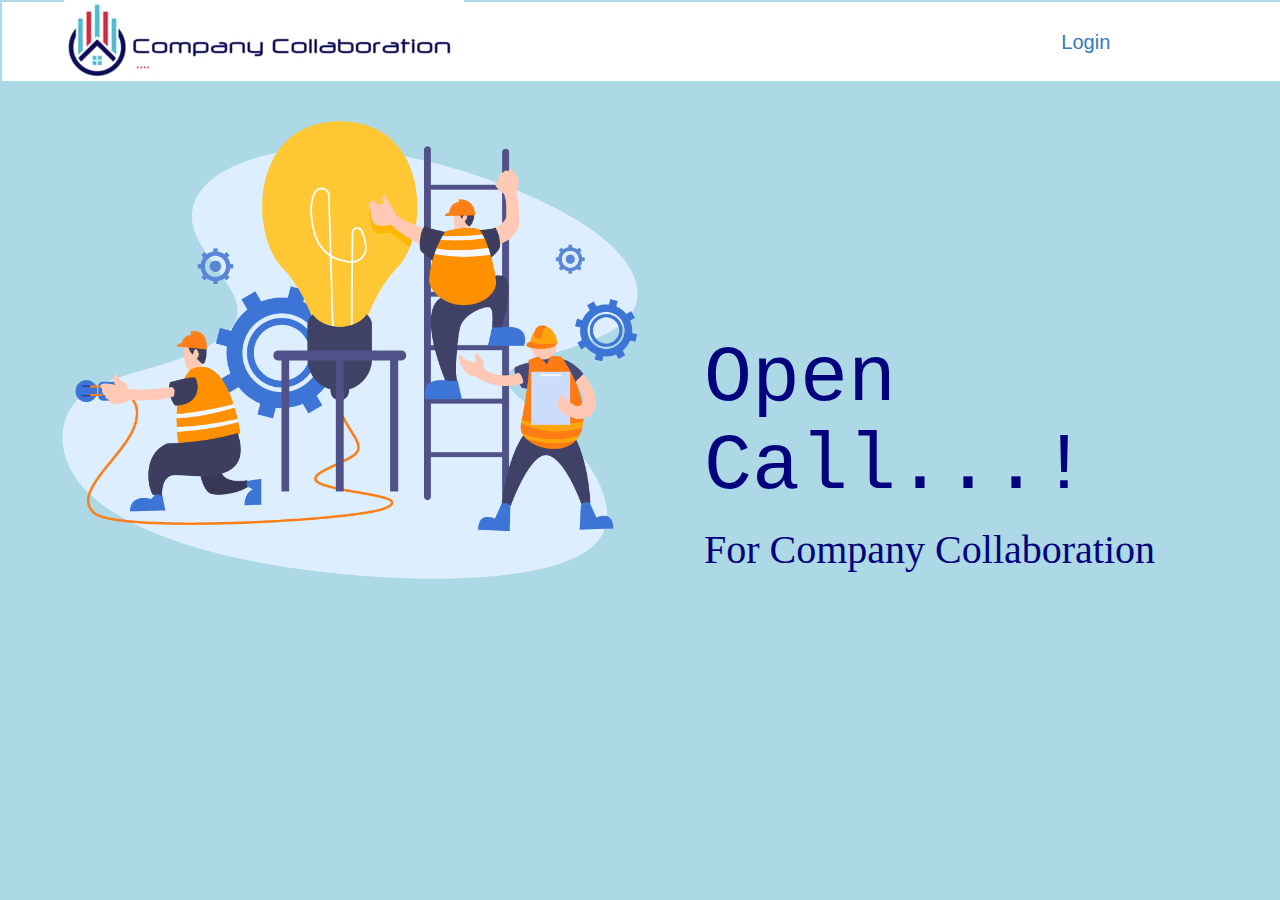
<file: Index.html>
<html>
    <head>
        <title>
            Profile 
        </title>
        <meta charset="utf-8">
        <meta name="viewport" content="width=device-width, initial-scale=1">
        <link rel="stylesheet" href="https://maxcdn.bootstrapcdn.com/bootstrap/3.4.1/css/bootstrap.min.css">
        <script src="https://ajax.googleapis.com/ajax/libs/jquery/3.5.1/jquery.min.js"></script>
        <script src="https://maxcdn.bootstrapcdn.com/bootstrap/3.4.1/js/bootstrap.min.js"></script>
        <link rel="stylesheet" href="./profile.css">
        <style>
            body{
                background-color: lightblue;
                background-image: none;
            }
            #img{
                position: absolute;
                top: 0%;
                width: 70rem;
                height: 70rem;
            }
            .rig{
                position: absolute;
                top: 35%;
                left: 55%;
                /* display: flex; */
                width: 60rem;
                height: 50rem;
            }
            .rig h1,p{
                color: rgb(3, 3, 126);
                
            }
            .rig h1{
                font-family: monospace;
                font-size: 8rem;

            }
            .rig p{
                font-family: "cursive";
                font-size: 4rem;
            }
            
            #logd{
                position: absolute;
                top: 25px;
                left: 100%;
                background-color: rgba(0, 0, 255, 0);
                border: none;
            }
            #lo{
                font-size: 20px;
            }
            hr{
                border: 1px solid black;
                margin-top: 90px;
            }
            
        </style>
      </head>
      <body>            
      <div class="container">
        
        <img id="company" src="./Company.jpeg" />
        <!-- <h4 id="logdin">Logged in as<script>document.write(localStorage.getItem('name'));</script></h4> -->
      </div>      

<!-- start header -->
<nav>
  
	<ul> 
  <div id="menu" class="col-md-10">
    <button id="logd"><a id="lo" href="./login.html">Login</a></button>	
  </div>
	</ul>
</nav>
      <div>
        <img id="img" src="./tree.png" />
      </div>
      <div class="rig">
        <!-- <img src="./open.jpeg"/> -->
        <h1>Open Call...!</h1>
        <p>For Company Collaboration</p>
      </div>
      </body>
      </html>
</file>
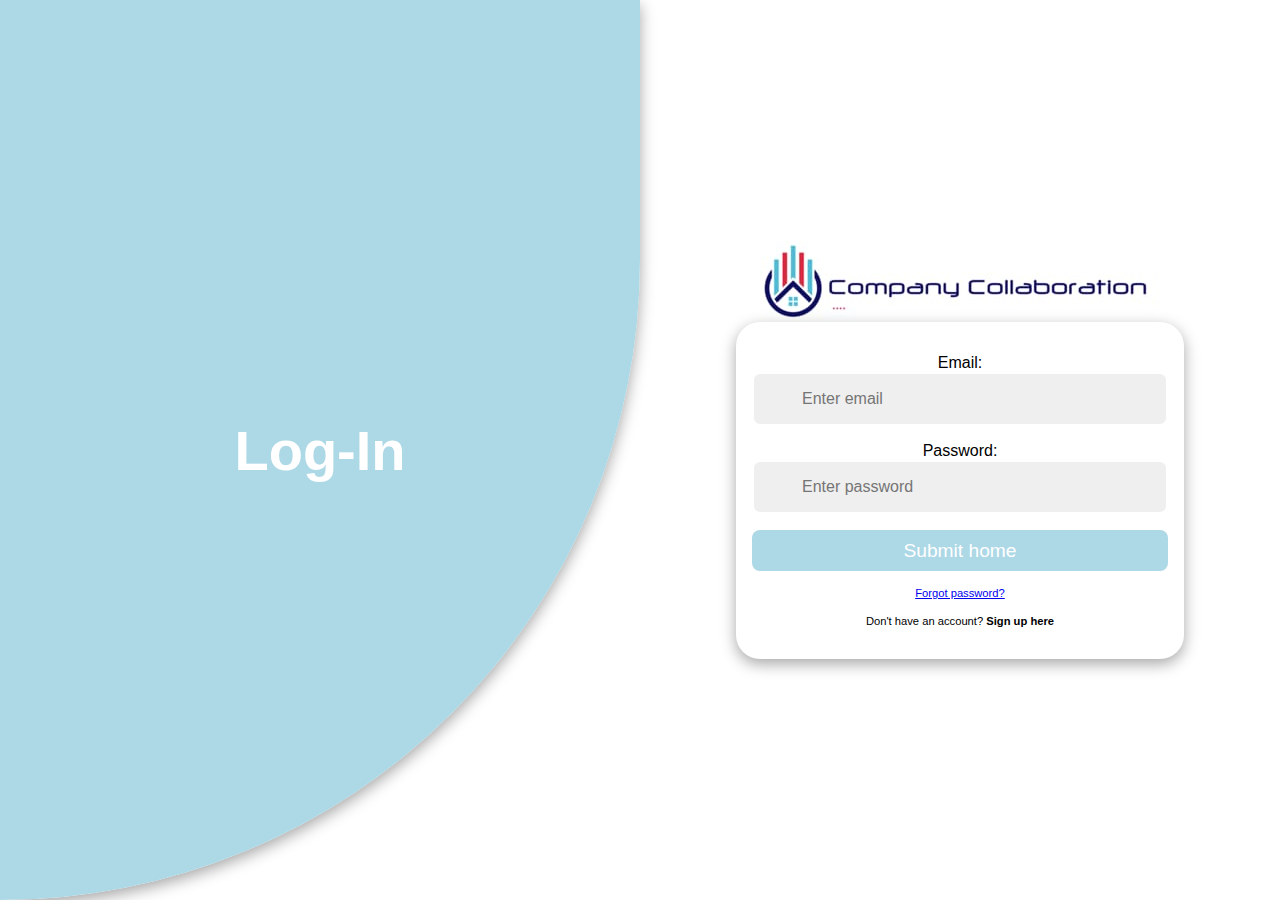
<file: login.html>
<!DOCTYPE html>
<html lang="en" >
<head>
  <meta charset="UTF-8">
  <title>Login/Signup</title>
  <link rel="stylesheet" href="./login.css">

</head>
<body>
<!-- partial:index.partial.html -->
<div id="container" class="container">
		<!-- FORM SECTION -->
		<div class="row">
			<!-- SIGN UP -->
			<div class="col align-items-center flex-col sign-up">
				<img id="company" src="./Company.jpeg" />
				<div class="form-wrapper align-items-center">
					<div class="form sign-up">
						<div class="input-group">
							<i class='bx bxs-user'></i>
							
							<input type="text" class="form-control" id="name" placeholder="Enter Name" name="name">
						</div>
						<div class="input-group">
							<i class='bx bx-mail-send'></i>
							
							<input type="text" class="form-control" id="email" placeholder="Enter email" name="email">
						</div>
						<div class="input-group">
							<i class='bx bxs-lock-alt'></i>
							
							<input type="password" class="form-control" id="psw" placeholder="Enter password" name="pwd">
						</div>
						
						<button type="button" onclick="saveData()" id="save_btn" class="btn btn-default">Submit</button>

						<p>
							<span>
								Already have an account?
							</span>
							<b onclick="toggle()" class="pointer">
								Sign in here
							</b>
						</p>
					</div>
				</div>
			
			</div>
			<!-- END SIGN UP -->


			<!-- SIGN IN -->
			<div class="col align-items-center flex-col sign-in">
				<img id="company" src="./Company.jpeg" />
				<div class="form-wrapper align-items-center">
					<div class="form sign-in">
						<div class="input-group">
							<i class='bx bxs-user'></i>
							
							<label for="email">Email:</label>
							<input type="email" class="form-control" id="email" placeholder="Enter email" name="email">
						</div>
						<div class="input-group">
							<i class='bx bxs-lock-alt'></i>
							
							<label for="pwd">Password:</label>
							<input type="password" class="form-control" id="psw" placeholder="Enter password" name="pwd">
						</div>
						
						<button type="button" onclick="saveDataa()" id="save_btn" class="btn btn-default">Submit home</button>
						<p>
							<a href="#">
								Forgot password?
							</a>
						</p>
						<p>
							<span>
								Don't have an account?
							</span>
							<b onclick="toggle()" class="pointer">
								Sign up here
							</b>
						</p>
						
					</div>
				</div>
				<div class="form-wrapper">
		
				</div>
			</div>
			<!-- END SIGN IN -->
		</div>
		<!-- END FORM SECTION -->
		<!-- CONTENT SECTION -->
		<div class="row content-row">
			<!-- SIGN IN CONTENT -->
			<div class="col align-items-center flex-col">
				<div class="text sign-in">
					<h2>
						Log-In
					</h2>
	
				</div>
				<div class="img sign-in">
		
				</div>
			</div>
			<!-- END SIGN IN CONTENT -->
			<!-- SIGN UP CONTENT -->
			<div class="col align-items-center flex-col">
				<div class="img sign-up">
				
				</div>
				<div class="text sign-up">
					<h2>
						Sign-Up
					</h2>
	
				</div>
			</div>
			<!-- END SIGN UP CONTENT -->
		</div>
		<!-- END CONTENT SECTION -->
	</div>
<!-- partial -->
  <script  src="./login.js"></script>

</body>
</html>
</file>
<file: profile.css>
:root {
    font-size: 10px;
}

*,
*::before,
*::after {
    box-sizing: border-box;
}

body {
    font-family: "Open Sans", Arial, sans-serif;
    min-height: 100vh;
    background-color: #fafafa;
    color: #262626;
    padding-bottom: 3rem;
}
#company{
    position: absolute;
    top: 0%;
    left: 5%;
    margin-right: 50rem;
}
#logot{
    margin-left: 20em;
}
#block{
    margin-top:50px;
}
hr{
    border: 1px solid black;
    margin-top: 90px;
}
#logdin{
    position: absolute;
    top: 95%;
    left: 80%;
}
#hea{
    margin-top: 10px;
    height: 50px;
}
#logged{
    font-size: 20px;
}

img {
    display: block;
}

.container {
    max-width: 93.5rem;
    margin: 0 auto;
    padding: 0 2rem;
}

.btn {
    display: inline-block;
    font: inherit;
    background: none;
    border: none;
    color: inherit;
    padding: 0;
    cursor: pointer;
}

.btn:focus {
    outline: 0.5rem auto #4d90fe;
}

.visually-hidden {
    position: absolute !important;
    height: 1px;
    width: 1px;
    overflow: hidden;
    clip: rect(1px, 1px, 1px, 1px);
}

/* Profile Section */

.profile {
    padding: 5rem 0;
}

.profile::after {
    content: "";
    display: block;
    clear: both;
}

.profile-image {
    float: left;
    width: calc(33.333% - 1rem);
    display: flex;
    justify-content: center;
    align-items: center;
    margin-right: 3rem;
}

.profile-image img {
    border-radius: 50%;
}

.profile-user-settings,
.profile-stats,
.profile-bio {
    float: left;
    width: calc(66.666% - 2rem);
}

.profile-user-settings {
    margin-top: 1.1rem;
}

.profile-user-name {
    display: inline-block;
    font-size: 3.2rem;
    font-weight: 300;
}

.profile-edit-btn {
    font-size: 1.4rem;
    line-height: 1.8;
    border: 0.1rem solid #dbdbdb;
    border-radius: 0.3rem;
    padding: 0 2.4rem;
    margin-left: 2rem;
}

.profile-settings-btn {
    font-size: 2rem;
    margin-left: 1rem;
}

.profile-stats {
    margin-top: 2.3rem;
}

.profile-stats li {
    display: inline-block;
    font-size: 1.6rem;
    line-height: 1.5;
    margin-right: 4rem;
    cursor: pointer;
}

.profile-stats li:last-of-type {
    margin-right: 0;
}

.profile-bio {
    font-size: 1.6rem;
    font-weight: 400;
    line-height: 1.5;
    margin-top: 2.3rem;
}

.profile-real-name,
.profile-stat-count,
.profile-edit-btn {
    font-weight: 600;
}

/* Gallery Section */

.gallery {
    display: flex;
    flex-wrap: wrap;
    margin: -1rem -1rem;
    padding-bottom: 3rem;
}

.gallery-item {
    position: relative;
    flex: 1 0 22rem;
    margin: 1rem;
    color: #fff;
    cursor: pointer;
}

.gallery-item:hover .gallery-item-info,
.gallery-item:focus .gallery-item-info {
    display: flex;
    justify-content: center;
    align-items: center;
    position: absolute;
    top: 0;
    width: 100%;
    height: 100%;
    background-color: rgba(0, 0, 0, 0.3);
}

.gallery-item-info {
    display: none;
}

.gallery-item-info li {
    display: inline-block;
    font-size: 1.7rem;
    font-weight: 600;
}

.gallery-item-likes {
    margin-right: 2.2rem;
}

.gallery-item-type {
    position: absolute;
    top: 1rem;
    right: 1rem;
    font-size: 2.5rem;
    text-shadow: 0.2rem 0.2rem 0.2rem rgba(0, 0, 0, 0.1);
}

.fa-clone,
.fa-comment {
    transform: rotateY(180deg);
}

.gallery-image {
    width: 100%;
    height: 100%;
    object-fit: cover;
}

/* Loader */

.loader {
    width: 5rem;
    height: 5rem;
    border: 0.6rem solid #999;
    border-bottom-color: transparent;
    border-radius: 50%;
    margin: 0 auto;
    animation: loader 500ms linear infinite;
}



body{
    background: lightblue url("https://www.daks.me/img_tree.gif") no-repeat fixed center; 
}
nav {
    text-align:center;
    width: 100%;
    background: #bebebe;
    padding: 0;
    margin: 2;
    height: 60px;
    position:left;
    
  }
  #butto{
    border: none;
    background-color:white;
    width: 5rem;
    height: 5pxpx;
  }
  #butto:hover{
    background-color: lightblue;
  }
  nav ul {
    background: white  ;
    list-style:none;
    padding:0 20px;
    margin:0;
    height: 79px;
    z-index: 4
  
  }
  
  nav ul li {
    /* margin-left: 50px; */
    display: inline-block;
  }
  
  
  nav ul li a {
    color:black;
    display:block;
    padding:0px 40px;
    text-decoration:none;
    float: left;
    height: 60px;
     line-height: 60px;
  }
  
  nav ul li:hover {
    background: lightblue;
  }

  #inputField {
    width: 300px;
    height: 40px;
    border-width: 0;
    border: 1px solid black;
    outline: none;
    font-size: 25px;
    vertical-align: middle;
}

#addToDo {
    height: 30px;
    width: auto;
    border: 1px solid black;
    vertical-align: middle;
    font-size: 25px;
}

.paragraph-styling {
    margin: 0;
    cursor: pointer;
    font-size: 20px;
}

.to-dos {
    margin-top: 25px;
}
</file>
<file: login.css>
:root {
    --primary-color: lightblue;
    --secondary-color: lightblue;
    --black: #000000;
    --white: #ffffff;
    --gray: #efefef;
    --gray-2: #757575;

    --facebook-color: #4267B2;
    --google-color: #DB4437;
    --twitter-color: #1DA1F2;
    --insta-color: #E1306C;
}

@import url('https://fonts.googleapis.com/css2?family=Poppins:wght@200;300;400;500;600&display=swap');

* {
    font-family: 'Poppins', sans-serif;
    margin: 0;
    padding: 0;
    box-sizing: border-box;
}

html,
body {
    height: 100vh;
    overflow: hidden;
}

.container {
    position: relative;
    min-height: 100vh;
    overflow: hidden;
}

.row {
    display: flex;
    flex-wrap: wrap;
    height: 100vh;
}

.col {
    width: 50%;
}

.align-items-center {
    display: flex;
    align-items: center;
    justify-content: center;
    text-align: center;
}

.form-wrapper {
    width: 100%;
    max-width: 28rem;
}

.form {
    padding: 1rem;
    background-color: var(--white);
    border-radius: 1.5rem;
    width: 100%;
    box-shadow: rgba(0, 0, 0, 0.35) 0px 5px 15px;
    transform: scale(0);
    transition: .5s ease-in-out;
    transition-delay: 1s;
}

.input-group {
    position: relative;
    width: 100%;
    margin: 1rem 0;
}

.input-group i {
    position: absolute;
    top: 50%;
    left: 1rem;
    transform: translateY(-50%);
    font-size: 1.4rem;
    color: var(--gray-2);
}

.input-group input {
    width: 100%;
    padding: 1rem 3rem;
    font-size: 1rem;
    background-color: var(--gray);
    border-radius: .5rem;
    border: 0.125rem solid var(--white);
    outline: none;
}

.input-group input:focus {
    border: 0.125rem solid var(--primary-color);
}

.form button {
    cursor: pointer;
    width: 100%;
    padding: .6rem 0;
    border-radius: .5rem;
    border: none;
    background-color: var(--primary-color);
    color: var(--white);
    font-size: 1.2rem;
    outline: none;
}

.form p {
    margin: 1rem 0;
    font-size: .7rem;
}

.flex-col {
    flex-direction: column;
}

.social-list {
    margin: 2rem 0;
    padding: 1rem;
    border-radius: 1.5rem;
    width: 100%;
    box-shadow: rgba(0, 0, 0, 0.35) 0px 5px 15px;
    transform: scale(0);
    transition: .5s ease-in-out;
    transition-delay: 1.2s;
}

.social-list>div {
    color: var(--white);
    margin: 0 .5rem;
    padding: .7rem;
    cursor: pointer;
    border-radius: .5rem;
    cursor: pointer;
    transform: scale(0);
    transition: .5s ease-in-out;
}

.social-list>div:nth-child(1) {
    transition-delay: 1.4s;
}

.social-list>div:nth-child(2) {
    transition-delay: 1.6s;
}

.social-list>div:nth-child(3) {
    transition-delay: 1.8s;
}

.social-list>div:nth-child(4) {
    transition-delay: 2s;
}

.social-list>div>i {
    font-size: 1.5rem;
    transition: .4s ease-in-out;
}

.social-list>div:hover i {
    transform: scale(1.5);
}

.facebook-bg {
    background-color: var(--facebook-color);
}

.google-bg {
    background-color: var(--google-color);
}

.twitter-bg {
    background-color: var(--twitter-color);
}

.insta-bg {
    background-color: var(--insta-color);
}

.pointer {
    cursor: pointer;
}

.container.sign-in .form.sign-in,
.container.sign-in .social-list.sign-in,
.container.sign-in .social-list.sign-in>div,
.container.sign-up .form.sign-up,
.container.sign-up .social-list.sign-up,
.container.sign-up .social-list.sign-up>div {
    transform: scale(1);
}

.content-row {
    position: absolute;
    top: 0;
    left: 0;
    pointer-events: none;
    z-index: 6;
    width: 100%;
}

.text {
    margin: 4rem;
    color: var(--white);
}

.text h2 {
    font-size: 3.5rem;
    font-weight: 800;
    margin: 2rem 0;
    transition: 1s ease-in-out;
}

.text p {
    font-weight: 600;
    transition: 1s ease-in-out;
    transition-delay: .2s;
}

.img img {
    width: 30vw;
    transition: 1s ease-in-out;
    transition-delay: .4s;
}

.text.sign-in h2,
.text.sign-in p,
.img.sign-in img {
    transform: translateX(-250%);
}

.text.sign-up h2,
.text.sign-up p,
.img.sign-up img {
    transform: translateX(250%);
}

.container.sign-in .text.sign-in h2,
.container.sign-in .text.sign-in p,
.container.sign-in .img.sign-in img,
.container.sign-up .text.sign-up h2,
.container.sign-up .text.sign-up p,
.container.sign-up .img.sign-up img {
    transform: translateX(0);
}

/* BACKGROUND */

.container::before {
    content: "";
    position: absolute;
    top: 0;
    right: 0;
    height: 100vh;
    width: 300vw;
    transform: translate(35%, 0);
    background-image: linear-gradient(-45deg, var(--primary-color) 0%, var(--secondary-color) 100%);
    transition: 1s ease-in-out;
    z-index: 6;
    box-shadow: rgba(0, 0, 0, 0.35) 0px 5px 15px;
    border-bottom-right-radius: max(50vw, 50vh);
    border-top-left-radius: max(50vw, 50vh);
}

.container.sign-in::before {
    transform: translate(0, 0);
    right: 50%;
}

.container.sign-up::before {
    transform: translate(100%, 0);
    right: 60%;
}

/* RESPONSIVE */

@media only screen and (max-width: 425px) {

    .container::before,
    .container.sign-in::before,
    .container.sign-up::before {
        height: 100vh;
        border-bottom-right-radius: 0;
        border-top-left-radius: 0;
        z-index: 0;
        transform: none;
        right: 0;
    }

    /* .container.sign-in .col.sign-up {
        transform: translateY(100%);
    } */

    .container.sign-in .col.sign-in,
    .container.sign-up .col.sign-up {
        transform: translateY(0);
    }

    .content-row {
        align-items: flex-start !important;
    }

    .content-row .col {
        transform: translateY(0);
        background-color: unset;
    }

    .col {
        width: 100%;
        position: absolute;
        padding: 2rem;
        background-color: var(--white);
        border-top-left-radius: 2rem;
        border-top-right-radius: 2rem;
        transform: translateY(100%);
        transition: 1s ease-in-out;
    }

    .row {
        align-items: flex-end;
        justify-content: flex-end;
    }

    .form,
    .social-list {
        box-shadow: none;
        margin: 0;
        padding: 0;
    }

    .text {
        margin: 0;
    }

    .text p {
        display: none;
    }

    .text h2 {
        margin: .5rem;
        font-size: 2rem;
    }
}
</file>
